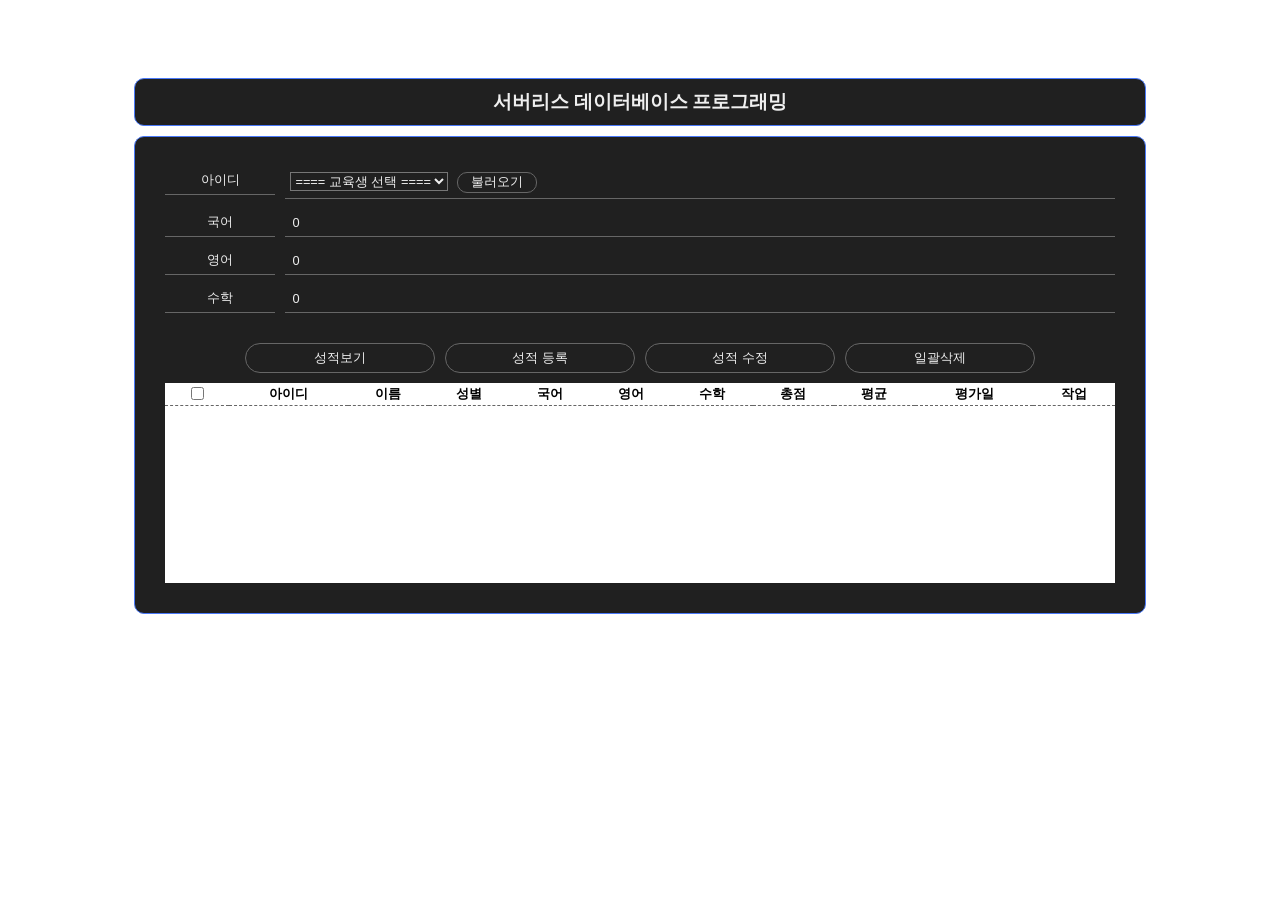
<file: serverless/실습예제/index.html>
<!DOCTYPE html>
<html lang="ko">
<head>
    <meta charset="UTF-8">
    <meta http-equiv="X-UA-Compatible" content="IE=edge">
    <meta name="viewport" content="width=device-width, initial-scale=1.0">
    <title>RDS 실습예제</title>
    <link href="default.css"  rel="stylesheet" />
    <script src=https://code.jquery.com/jquery-3.6.1.js></script>
    <script src="default.js"></script>
</head>
<body>
    <div id="container">
        <h1>서버리스 데이터베이스 프로그래밍</h1>
        <div id="loginBox">
            <form id="appendForm">
                <div>
                    <ul class="row cl">
                        <li class="fl uline"><label>아이디</label><input type="hidden" name="idx" id="idx" value="" /></li>
                        <li class="uline"><select name="uid" id="uid">
                            <option value="">==== 교육생 선택 ====</option></select>
                            <input type="button" value="불러오기" id="btnReload" />
                        </li>
                    </ul>
                </div>
                <div>
                    <ul class="row cl">
                        <li class="fl uline"><label>국어</label></li>
                        <li class="uline"><input type="number" name="kor" id="kor" max="100" min="0" value="0" /></li>
                    </ul>
                </div>
                <div>
                    <ul class="row cl">
                        <li class="fl uline"><label>영어</label></li>
                        <li class="uline"><input type="number" name="eng" id="eng" max="100" min="0" value="0" /></li>
                    </ul>
                </div>
                <div>
                    <ul class="row cl">
                        <li class="fl uline"><label>수학</label></li>
                        <li class="uline"><input type="number" name="mat" id="mat" max="100" min="0" value="0" /></li>
                    </ul>
                </div>
                <div>
                    <input type="button" value="성적보기" id="btnLoding" /><input type="button" value="성적 등록" id="btnLogin" /><input type="button" value="성적 수정" id="btnChoEdit" /><input type="button" value="일괄삭제" id="btnChoDel" />
                </div>
            </form>
            <form id="viewForm"></form>    
                <div class="viewArea">
                    <table>
                        <thead>
                            <tr>
                                <th><input type="checkbox" id="allChecked" /></th>
                                <th>아이디</th>
                                <th>이름</th>
                                <th>성별</th>
                                <th>국어</th>
                                <th>영어</th>
                                <th>수학</th>
                                <th>총점</th>
                                <th>평균</th>
                                <th>평가일</th>
                                <th>작업</th>
                            </tr>
                        </thead>
                        <tbody id="resultArea">
                        </tbody>
                    </table>
                </div>
            </form>
        </div>
    </div>
</body>
</html>
</file>
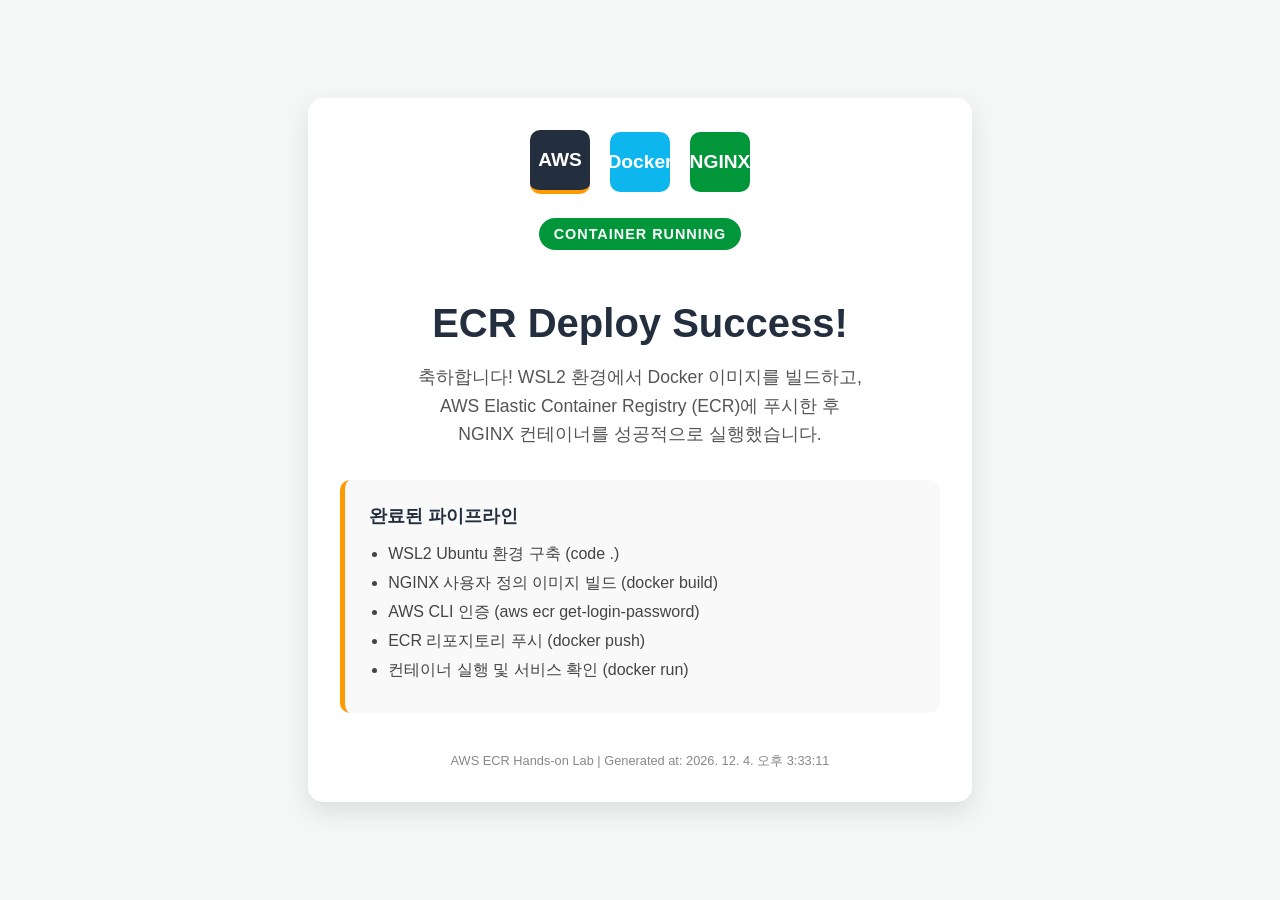
<file: eks/nginx/html/index.html>
<!DOCTYPE html>
<html lang="ko">
<head>
    <meta charset="UTF-8">
    <meta name="viewport" content="width=device-width, initial-scale=1.0">
    <title>AWS ECR Test - NGINX Success!</title>
    <style>
        :root {
            --bg-color: #f4f7f6;
            --aws-squid-ink: #232f3e;
            --aws-smile-orange: #ff9900;
            --docker-blue: #0db7ed;
            --nginx-green: #009639;
            --text-color: #ffffff;
        }

        body {
            font-family: 'Segoe UI', Tahoma, Geneva, Verdana, sans-serif;
            background-color: var(--bg-color);
            margin: 0;
            display: flex;
            justify-content: center;
            align-items: center;
            height: 100vh;
            color: var(--aws-squid-ink);
        }

        .container {
            background-color: #ffffff;
            padding: 2rem;
            border-radius: 15px;
            box-shadow: 0 10px 25px rgba(0,0,0,0.1);
            text-align: center;
            max-width: 600px;
            width: 90%;
        }

        .header {
            display: flex;
            justify-content: center;
            gap: 20px;
            margin-bottom: 1.5rem;
            align-items: center;
        }

        /* 심플한 SVG 로고 생성기 */
        .logo {
            width: 60px;
            height: 60px;
            border-radius: 10px;
            display: flex;
            justify-content: center;
            align-items: center;
            font-weight: bold;
            font-size: 1.2rem;
            color: white;
        }

        .logo-aws { background-color: var(--aws-squid-ink); border-bottom: 4px solid var(--aws-smile-orange); }
        .logo-docker { background-color: var(--docker-blue); }
        .logo-nginx { background-color: var(--nginx-green); }

        h1 {
            color: var(--aws-squid-ink);
            margin-bottom: 0.5rem;
            font-size: 2.5rem;
        }

        .status-badge {
            background-color: var(--nginx-green);
            color: white;
            padding: 8px 15px;
            border-radius: 20px;
            display: inline-block;
            font-weight: bold;
            font-size: 0.9rem;
            margin-bottom: 1.5rem;
            text-transform: uppercase;
            letter-spacing: 1px;
        }

        p.description {
            font-size: 1.1rem;
            line-height: 1.6;
            color: #555;
            margin-bottom: 2rem;
        }

        .steps-container {
            text-align: left;
            background-color: #f9f9f9;
            padding: 1.5rem;
            border-radius: 10px;
            border-left: 5px solid var(--aws-smile-orange);
        }

        .steps-title {
            font-weight: bold;
            color: var(--aws-squid-ink);
            margin-bottom: 1rem;
            font-size: 1.1rem;
        }

        .steps-list {
            margin: 0;
            padding-left: 1.2rem;
            color: #444;
        }

        .steps-list li {
            margin-bottom: 0.5rem;
        }

        footer {
            margin-top: 2.5rem;
            font-size: 0.8rem;
            color: #888;
        }
    </style>
</head>
<body>
    <div class="container">
        <div class="header">
            <div class="logo logo-aws">AWS</div>
            <div class="logo logo-docker">Docker</div>
            <div class="logo logo-nginx">NGINX</div>
        </div>

        <div class="status-badge">Container Running</div>
        
        <h1>ECR Deploy Success!</h1>
        
        <p class="description">
            축하합니다! WSL2 환경에서 Docker 이미지를 빌드하고,<br>
            AWS Elastic Container Registry (ECR)에 푸시한 후<br>
            NGINX 컨테이너를 성공적으로 실행했습니다.
        </p>

        <div class="steps-container">
            <div class="steps-title">완료된 파이프라인</div>
            <ul class="steps-list">
                <li>WSL2 Ubuntu 환경 구축 (code .)</li>
                <li>NGINX 사용자 정의 이미지 빌드 (docker build)</li>
                <li>AWS CLI 인증 (aws ecr get-login-password)</li>
                <li>ECR 리포지토리 푸시 (docker push)</li>
                <li>컨테이너 실행 및 서비스 확인 (docker run)</li>
            </ul>
        </div>

        <footer>
            AWS ECR Hands-on Lab | Generated at: <span id="time"></span>
        </footer>
    </div>

    <script>
        // 현재 시간을 표시하는 간단한 스크립트
        const now = new Date();
        document.getElementById('time').innerText = now.toLocaleString('ko-KR');
    </script>
</body>
</html>
</file>
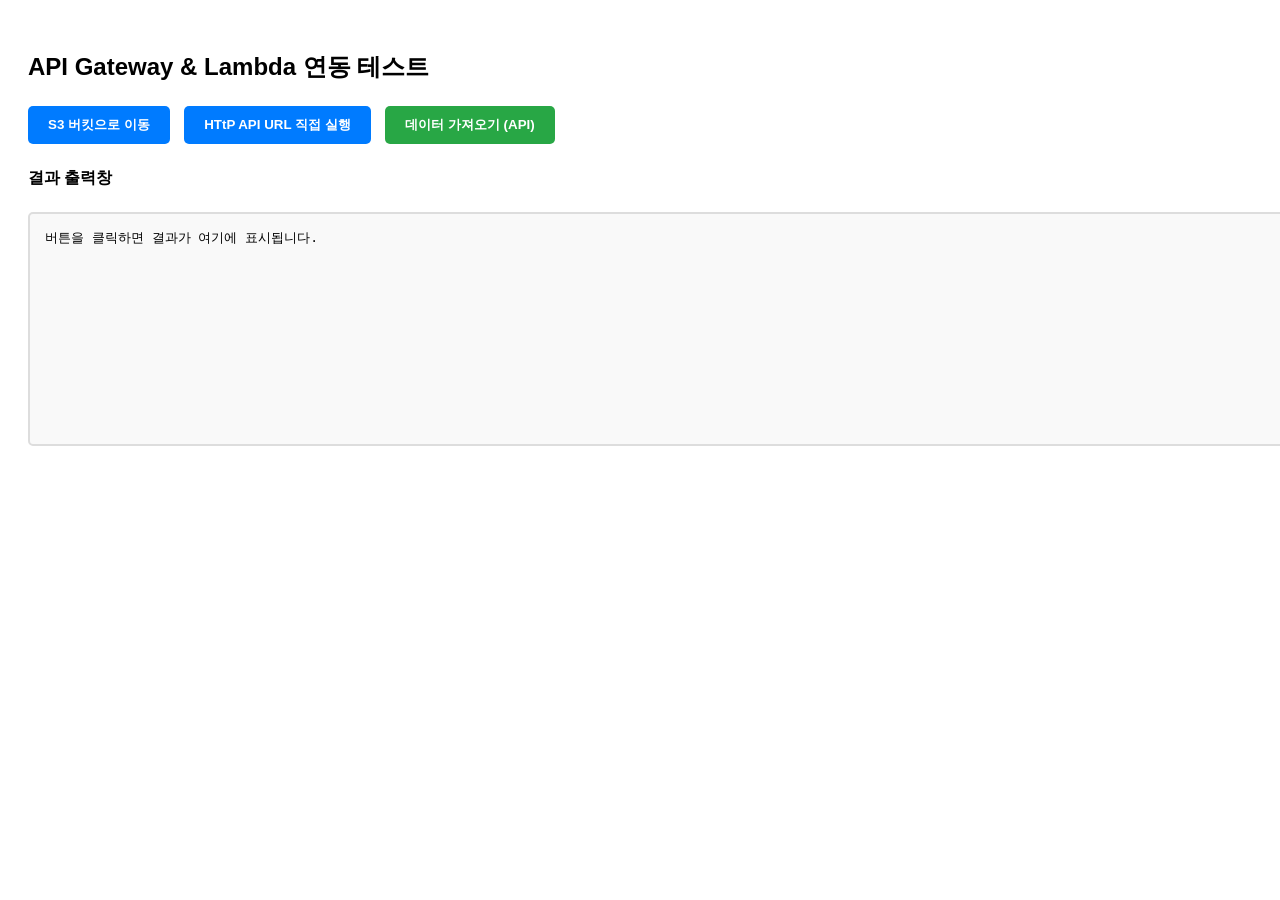
<file: API_Gateway/http_api/http_api.html>
<!DOCTYPE html>
<html lang="ko">
<head>
    <meta charset="UTF-8">
    <title>AWS API Gateway 실습(with Lambda & CORS)</title>
    <style>
        body { font-family: sans-serif; padding: 20px; line-height: 1.6; }
        .button-group { margin-bottom: 20px; }
        button { 
            padding: 10px 20px; margin-right: 10px; cursor: pointer;
            border: none; border-radius: 5px; color: white; font-weight: bold;
        }
        #btn-move { background-color: #007bff; }
        #btn-api { background-color: #28a745; }
        #result-box { 
            width: 100%; min-height: 200px; border: 2px solid #ddd;
            padding: 15px; background-color: #f9f9f9; white-space: pre-wrap;
            word-wrap: break-word; font-family: monospace; border-radius: 5px;
        }
        .loading { color: #888; font-style: italic; }
    </style>
</head>
<body>

    <h2>API Gateway & Lambda 연동 테스트</h2>

    <div class="button-group">
        <button id="btn-move" onclick="moveToS3()">S3 버킷으로 이동</button>

        <button id="btn-move" onclick="moveToUrl()">HTtP API URL 직접 실행</button>
        
        <button id="btn-api" onclick="fetchApiData()">데이터 가져오기 (API)</button>
    </div>

    <h4>결과 출력창</h4>
    <div id="result-box">버튼을 클릭하면 결과가 여기에 표시됩니다.</div>

    <script>
        // 1. 이동할 URL 설정
        const TARGET_S3_URL = "https://xcdnojhecb.execute-api.ap-south-1.amazonaws.com"
        // 2. 이동할 URL 설정
        const TARGET_URL = "https://xcdnojhecb.execute-api.ap-south-1.amazonaws.com/db";
        
        // 3. API Gateway 엔드포인트 설정 (본인의 주소로 변경하세요)
        const API_GATEWAY_URL = "https://xcdnojhecb.execute-api.ap-south-1.amazonaws.com/db";

        function moveToUrl() {
            window.open(TARGET_URL, '_blank');
        }

        function moveToS3() {
            window.open(TARGET_S3_URL, '_blank');
        }

        async function fetchApiData() {
            const resultBox = document.getElementById('result-box');
            resultBox.innerHTML = '<span class="loading">데이터를 불러오는 중입니다...</span>';

            try {
                const response = await fetch(API_GATEWAY_URL);
                
                if (!response.ok) {
                    throw new Error(`HTTP 에러 발생! 상태코드: ${response.status}`);
                }

                const data = await response.json();
                
                // 데이터를 보기 좋게 JSON 문자열로 변환 (들여쓰기 2칸)
                resultBox.innerText = JSON.stringify(data, null, 2);

            } catch (error) {
                resultBox.innerText = "에러 발생: " + error.message + 
                    "\n\n※ 확인사항: API Gateway의 CORS 설정이 허용되어 있는지 확인하세요.";
                resultBox.style.color = "red";
            }
        }
    </script>
</body>
</html>
</file>
<file: serverless/실습예제/default.css>
ul, ol, dl, li, dt, dd {list-style: none;padding:0;margin:0}
a:hover {color:#ff4500;}
html * {color:#efefef; font-size: 0.8rem;}
table {
    width:100%; 	border-collapse: collapse; 	border-spacing: 0;
}
th {border-bottom: 1px dashed #666;}
td {text-align: center;}
#container {
    width:80%;max-width:1200px; min-width: 600px;padding:20px;margin:auto;
}
h1, #container>div {
    background-color:#202020;border:1px solid rgb(74, 121, 248);
    border-radius: 10px;   
}
#loginBox {padding:30px;margin-top:0}
h1 {margin-top:50px;margin-bottom:10px;padding:10px;font-size: 1.2rem;text-align:center;}
form>div {margin-bottom:10px;}
form>div:last-child {text-align: center;margin-top:30px;}
.uline {border-bottom:1px solid #666;}

input {background:none;border:none;}
input[type=text], input[type=password] {width:80%;}
input[type=number]:hover, input[type=button]:hover {background-color:rgba(255,255,255,0.1);}
input[type=button] {
    display:inline-block; width:20%; height:30px;
    border:1px solid #666; border-radius: 15px;
    margin : 0 5px;
}
select {background: none; }
option {color:#000;}


.row li {padding:5px;}
.row>li:first-child {width:100px; text-align:center;}
.row>li:last-child {margin-left:120px;}

.fl {float:left}
.fr {float:right}

.cl {clear: left;}
.cr {clear: right;}
.cb {clear: both; }

.clb {font-size:1rem; color:rgb(52, 96, 240)}

.mp {cursor: pointer;}

#btnReload {display:inline; width: 80px; height:auto;border-radius: 10px}
.viewArea {overflow-y: scroll; height:200px;background-color: white; }
.viewArea * {color:black;}

#resultArea tr:hover {background-color:rgb(243, 227, 186);cursor: pointer;}
</file>
